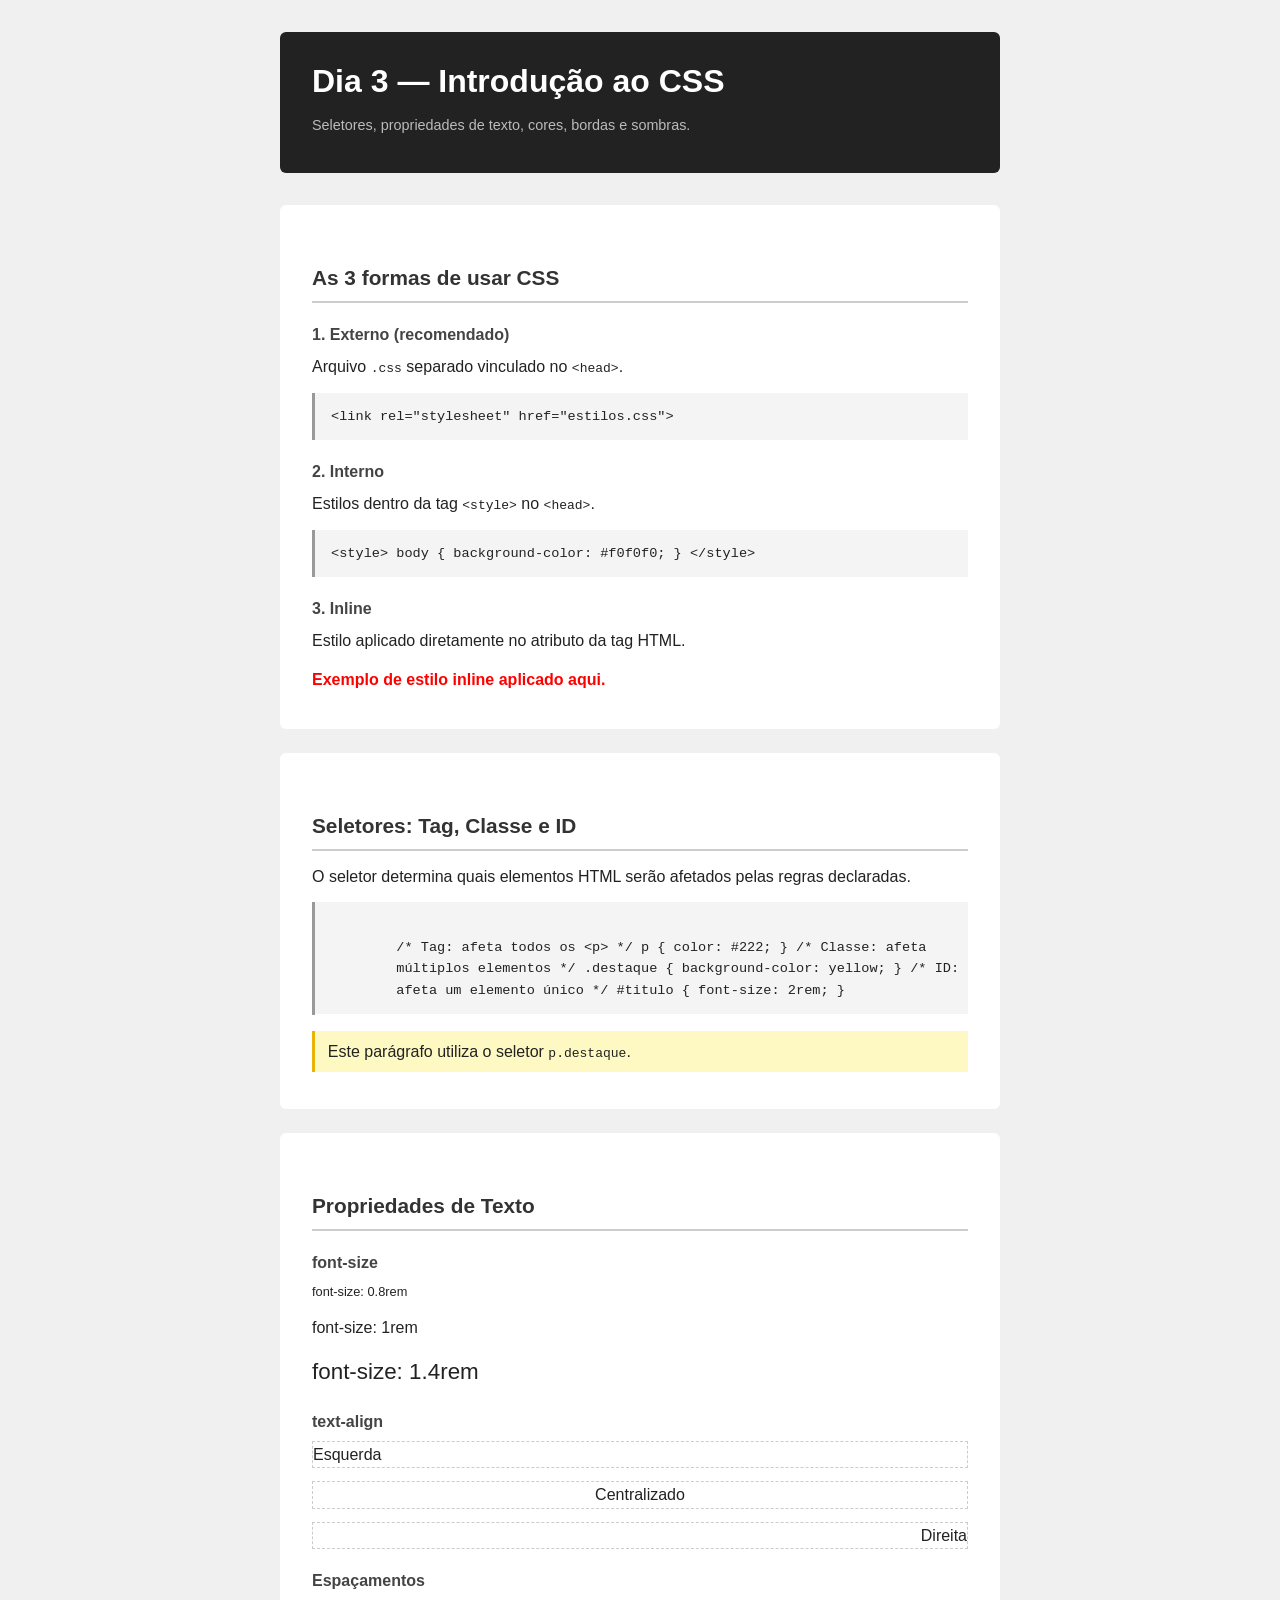
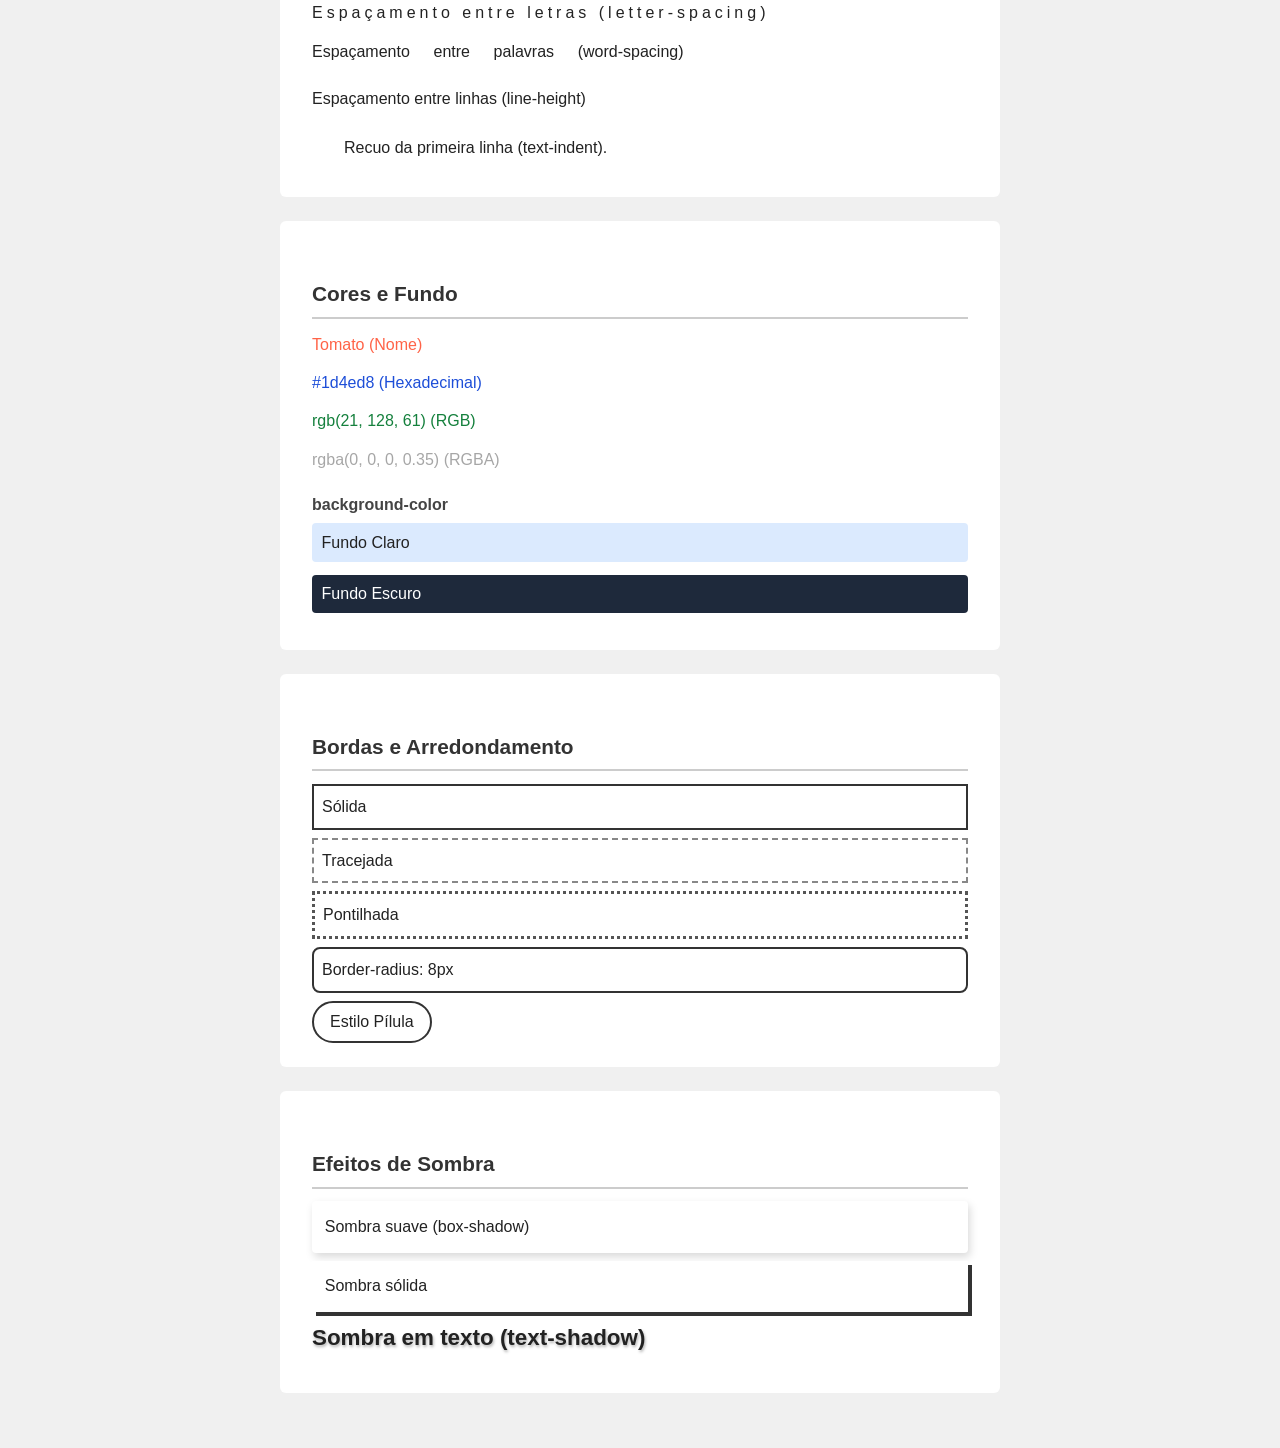
<file: index.html>
<!doctype html>
<html lang="pt-BR">
  <head>
    <meta charset="UTF-8" />
    <meta name="viewport" content="width=device-width, initial-scale=1.0" />
    <title>Dia 3 — Introdução ao CSS</title>

    <style>
      /* Reset global de box-model e margens nativas */
      * {
        margin: 0;
        padding: 0;
        box-sizing: border-box;
      }

      /* Definições base do documento */
      body {
        font-family: Arial, Helvetica, sans-serif;
        background-color: #f0f0f0;
        color: #222;
        line-height: 1.6;
        padding: 2rem;
      }

      /* Tipografia: Hierarquia de títulos e espaçamentos */
      h1 {
        font-size: 2rem;
        margin-bottom: 0.4rem;
        color: #ffffff;
      }
      h2 {
        font-size: 1.3rem;
        color: #333;
        margin-top: 2rem;
        margin-bottom: 0.8rem;
        padding-bottom: 0.4rem;
        border-bottom: 2px solid #ccc;
      }
      h3 {
        font-size: 1rem;
        color: #444;
        margin-top: 1.2rem;
        margin-bottom: 0.4rem;
      }
      p {
        margin-bottom: 0.8rem;
      }

      /* Seletor de ID: Layout do cabeçalho */
      #cabecalho {
        max-width: 720px;
        margin: 0 auto 2rem auto;
        background-color: #222;
        color: #fff;
        padding: 1.5rem 2rem;
        border-radius: 6px;
      }

      #cabecalho p {
        color: #bbb;
        font-size: 0.9rem;
      }

      /* Seletor de Classe: Container padrão de conteúdo */
      .secao {
        max-width: 720px;
        margin: 0 auto 1.5rem auto;
        background-color: #fff;
        padding: 1.5rem 2rem;
        border-radius: 6px;
      }

      /* Formatação de blocos de código */
      .codigo {
        display: block;
        font-family: "Courier New", monospace;
        font-size: 0.85rem;
        background-color: #f4f4f4;
        border-left: 3px solid #999;
        padding: 0.8rem 1rem;
        margin: 0.8rem 0 1rem 0;
        white-space: pre;
        overflow-x: auto;
      }

      /* Utilitários de escala tipográfica */
      .texto-pequeno {
        font-size: 0.8rem;
      }
      .texto-normal {
        font-size: 1rem;
      }
      .texto-grande {
        font-size: 1.4rem;
      }

      /* Utilitários de alinhamento */
      .alinhar-esq {
        text-align: left;
      }
      .alinhar-centro {
        text-align: center;
      }
      .alinhar-dir {
        text-align: right;
      }

      /* Manipulação de espaçamento e recuo */
      .espacamento-letras {
        letter-spacing: 0.25em;
      }
      .espacamento-palavras {
        word-spacing: 1.2rem;
      }
      .espacamento-linhas {
        line-height: 2.8;
      }
      .recuo-texto {
        text-indent: 2rem;
      }

      .negrito {
        font-weight: bold;
      }
      .italico {
        font-style: italic;
      }

      /* Transformação de texto */
      .maiusculas {
        text-transform: uppercase;
      }
      .minusculas {
        text-transform: lowercase;
      }
      .capitalizar {
        text-transform: capitalize;
      }

      /* Decoração de texto */
      .sublinhado {
        text-decoration: underline;
      }
      .riscado {
        text-decoration: line-through;
      }
      .sem-sublinhado {
        text-decoration: none;
      }

      /* Demonstração de formatos de cor (Hex, RGB, RGBA) */
      .cor-nome {
        color: tomato;
      }
      .cor-hex {
        color: #1d4ed8;
      }
      .cor-rgb {
        color: rgb(21, 128, 61);
      }
      .cor-rgba {
        color: rgba(0, 0, 0, 0.35);
      }

      .fundo-claro {
        background-color: #dbeafe;
        padding: 0.4rem 0.6rem;
        border-radius: 4px;
      }
      .fundo-escuro {
        background-color: #1e293b;
        color: #fff;
        padding: 0.4rem 0.6rem;
        border-radius: 4px;
      }

      /* Definições de bordas e estilos de linha */
      .borda-solida {
        border: 2px solid #333;
        padding: 0.5rem;
        margin-bottom: 0.5rem;
      }
      .borda-tracejada {
        border: 2px dashed #888;
        padding: 0.5rem;
        margin-bottom: 0.5rem;
      }
      .borda-pontilhada {
        border: 3px dotted #555;
        padding: 0.5rem;
        margin-bottom: 0.5rem;
      }
      .borda-colorida {
        border: 2px solid #1d4ed8;
        padding: 0.5rem;
        margin-bottom: 0.5rem;
      }

      /* Arredondamento de bordas (Box Radius) */
      .cantos-8px {
        border: 2px solid #333;
        border-radius: 8px;
        padding: 0.5rem;
        margin-bottom: 0.5rem;
      }
      .cantos-pilula {
        border: 2px solid #333;
        border-radius: 50px;
        padding: 0.4rem 1rem;
        display: inline-block;
      }

      /* Bordas unidirecionais */
      .so-esquerda {
        border-left: 4px solid #1d4ed8;
        padding-left: 1rem;
        margin-bottom: 0.5rem;
      }
      .so-baixo {
        border-bottom: 2px solid #ccc;
        padding-bottom: 0.5rem;
        margin-bottom: 0.5rem;
      }

      /* Efeitos de sombra em blocos e texto */
      .sombra-suave {
        box-shadow: 2px 4px 8px rgba(0, 0, 0, 0.15);
        padding: 0.8rem;
        background: #fff;
        margin-bottom: 0.5rem;
        border-radius: 4px;
      }
      .sombra-dura {
        box-shadow: 4px 4px 0 #333;
        padding: 0.8rem;
        background: #fff;
        margin-bottom: 0.5rem;
      }
      .texto-sombra {
        text-shadow: 1px 2px 3px rgba(0, 0, 0, 0.3);
        font-size: 1.4rem;
        font-weight: bold;
      }

      /* Demonstração de especificidade (Elemento + Classe) */
      p.destaque {
        background-color: #fef9c3;
        border-left: 3px solid #eab308;
        padding: 0.5rem 0.8rem;
      }
    </style>
  </head>
  <body>
    <header id="cabecalho">
      <h1>Dia 3 — Introdução ao CSS</h1>
      <p>Seletores, propriedades de texto, cores, bordas e sombras.</p>
    </header>

    <section class="secao">
      <h2>As 3 formas de usar CSS</h2>

      <h3>1. Externo (recomendado)</h3>
      <p>
        Arquivo <code>.css</code> separado vinculado no
        <code>&lt;head&gt;</code>.
      </p>
      <code class="codigo"
        >&lt;link rel="stylesheet" href="estilos.css"&gt;</code
      >

      <h3>2. Interno</h3>
      <p>
        Estilos dentro da tag <code>&lt;style&gt;</code> no
        <code>&lt;head&gt;</code>.
      </p>
      <code class="codigo"
        >&lt;style&gt; body { background-color: #f0f0f0; } &lt;/style&gt;</code
      >

      <h3>3. Inline</h3>
      <p>Estilo aplicado diretamente no atributo da tag HTML.</p>
      <p style="color: red; font-weight: bold">
        Exemplo de estilo inline aplicado aqui.
      </p>
    </section>

    <section class="secao">
      <h2>Seletores: Tag, Classe e ID</h2>
      <p>
        O seletor determina quais elementos HTML serão afetados pelas regras
        declaradas.
      </p>

      <code class="codigo">
        /* Tag: afeta todos os &lt;p&gt; */ p { color: #222; } /* Classe: afeta
        múltiplos elementos */ .destaque { background-color: yellow; } /* ID:
        afeta um elemento único */ #titulo { font-size: 2rem; }</code
      >

      <p class="destaque">
        Este parágrafo utiliza o seletor <code>p.destaque</code>.
      </p>
    </section>

    <section class="secao">
      <h2>Propriedades de Texto</h2>
      <h3>font-size</h3>
      <p class="texto-pequeno">font-size: 0.8rem</p>
      <p class="texto-normal">font-size: 1rem</p>
      <p class="texto-grande">font-size: 1.4rem</p>

      <h3>text-align</h3>
      <p class="alinhar-esq" style="border: 1px dashed #ccc">Esquerda</p>
      <p class="alinhar-centro" style="border: 1px dashed #ccc">Centralizado</p>
      <p class="alinhar-dir" style="border: 1px dashed #ccc">Direita</p>

      <h3>Espaçamentos</h3>
      <p class="espacamento-letras">
        Espaçamento entre letras (letter-spacing)
      </p>
      <p class="espacamento-palavras">
        Espaçamento entre palavras (word-spacing)
      </p>
      <p class="espacamento-linhas">Espaçamento entre linhas (line-height)</p>
      <p class="recuo-texto">Recuo da primeira linha (text-indent).</p>
    </section>

    <section class="secao">
      <h2>Cores e Fundo</h2>
      <p class="cor-nome">Tomato (Nome)</p>
      <p class="cor-hex">#1d4ed8 (Hexadecimal)</p>
      <p class="cor-rgb">rgb(21, 128, 61) (RGB)</p>
      <p class="cor-rgba">rgba(0, 0, 0, 0.35) (RGBA)</p>

      <h3>background-color</h3>
      <p class="fundo-claro">Fundo Claro</p>
      <p class="fundo-escuro">Fundo Escuro</p>
    </section>

    <section class="secao">
      <h2>Bordas e Arredondamento</h2>
      <div class="borda-solida">Sólida</div>
      <div class="borda-tracejada">Tracejada</div>
      <div class="borda-pontilhada">Pontilhada</div>
      <div class="cantos-8px">Border-radius: 8px</div>
      <span class="cantos-pilula">Estilo Pílula</span>
    </section>

    <section class="secao">
      <h2>Efeitos de Sombra</h2>
      <div class="sombra-suave">Sombra suave (box-shadow)</div>
      <div class="sombra-dura">Sombra sólida</div>
      <p class="texto-sombra">Sombra em texto (text-shadow)</p>
    </section>
  </body>
</html>
</file>
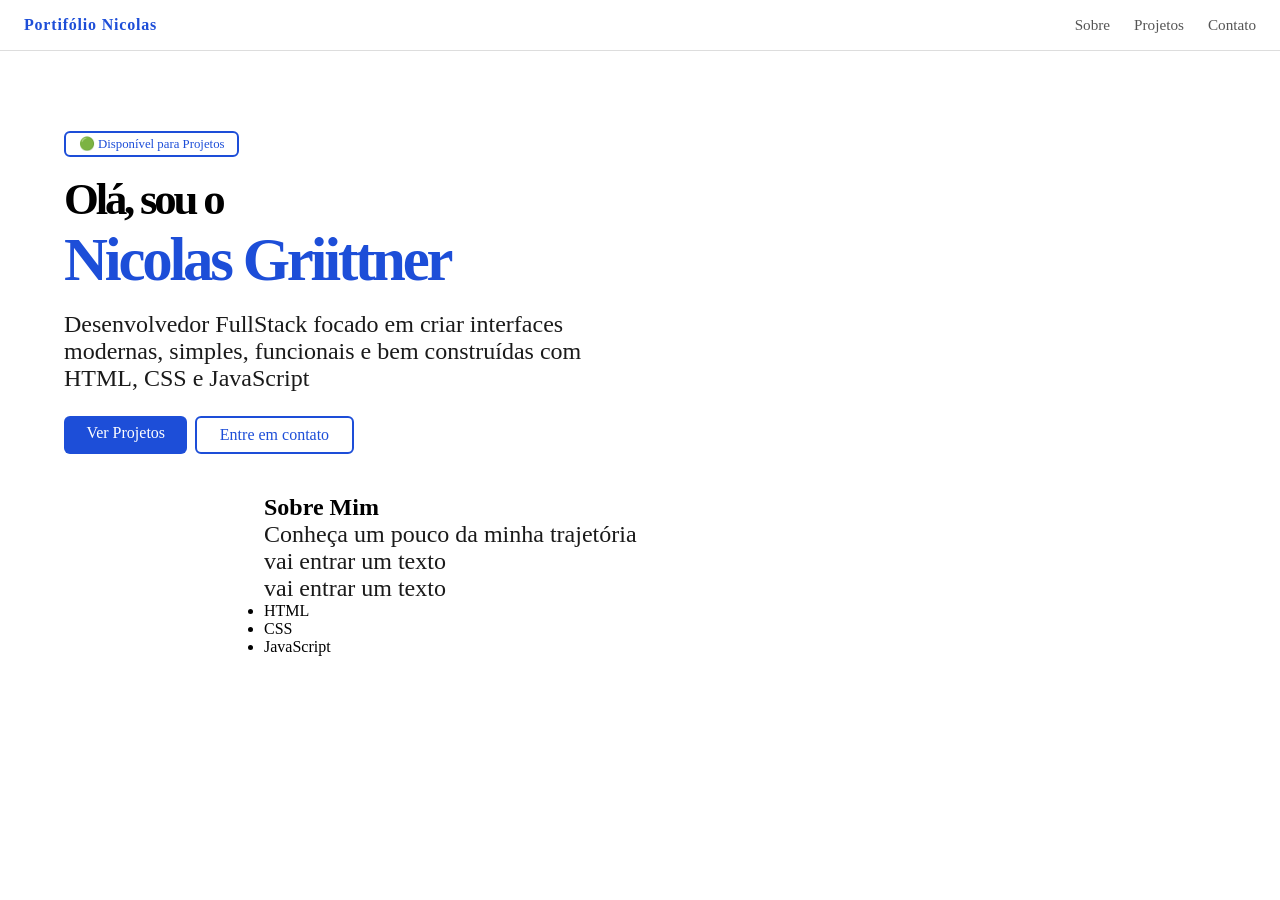
<file: aula3/portifolio/index.html>
<!doctype html>
<html lang="pt-BR">
  <head>
    <meta charset="UTF-8" />
    <meta name="viewport" content="width=device-width, initial-scale=1.0" />
    <title>Meu Portifólio</title>
    <link rel="stylesheet" href="./styles/style.css" />
  </head>
  <body>
    <header>
      <div class="header-inner">
        <a class="logo">Portifólio Nicolas</a>

        <nav>
          <ul class="nav-lista">
            <li><a>Sobre</a></li>
            <li><a>Projetos</a></li>
            <li><a>Contato</a></li>
          </ul>
        </nav>
      </div>
    </header>

    <main>
        <div class="hero">
            <span class="hero-tag">🟢 Disponível para Projetos</span>
            <h1>Olá, sou o <br>
              <span class="destaque">Nicolas Griittner</span>
            </h1>
            <p>
                Desenvolvedor FullStack focado em criar interfaces modernas, simples, 
                funcionais e bem construídas com HTML, CSS e JavaScript
            </p>
            <div class="hero-botoes">
                <a class="botao-primario">Ver Projetos</a>
                <a class="botao-secundario">Entre em contato</a>
            </div>
            <section>
                <div class="container">
                    <h2>Sobre Mim</h2>
                    <p>Conheça um pouco da minha trajetória</p>
                    <div class="sobre">
                        <div class="sobre-texto">
                            <p>vai entrar um texto</p>
                            <p>vai entrar um texto</p>
                        </div>
                        <ul>
                            <li>HTML</li>
                            <li>CSS</li>
                            <li>JavaScript</li>
                        </ul>
                    </div>
                </div>
            </section>
        </div>
    </main>

    <footer></footer>
  </body>
</html>
</file>
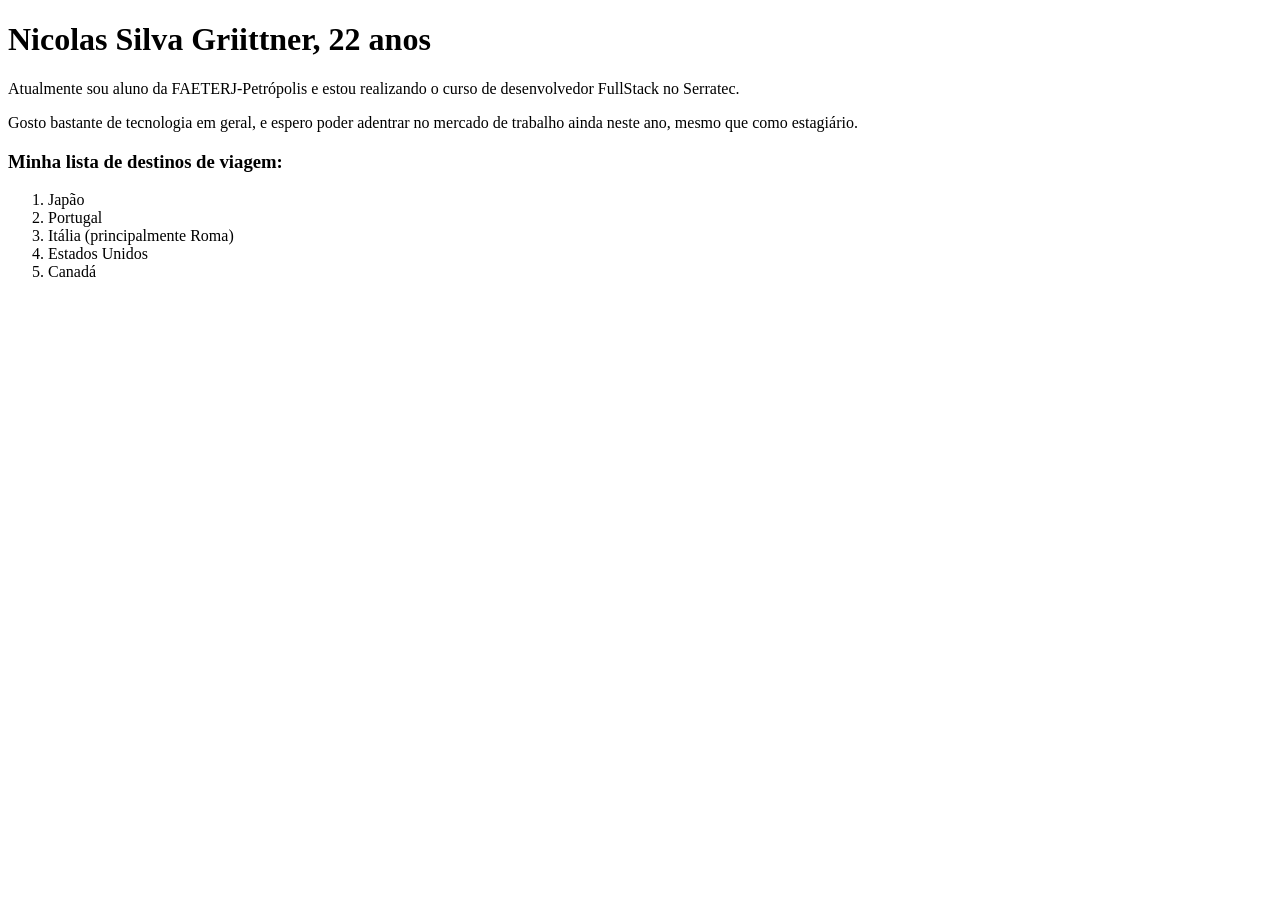
<file: aula1/exercicio1.html>
<!DOCTYPE html>
<html lang="pt-BR">
<head>
    <meta charset="UTF-8">
    <meta name="viewport" content="width=device-width, initial-scale=1.0">
    <title>Sobre Mim</title>
</head>
<body>
    <div>
        <h1>Nicolas Silva Griittner, 22 anos</h1>
    </div>
    <div>
        <p>Atualmente sou aluno da FAETERJ-Petrópolis e estou realizando o curso de desenvolvedor FullStack no Serratec.
        </p>
        <p>Gosto bastante de tecnologia em geral, e espero poder adentrar no mercado de trabalho ainda neste ano, mesmo que como estagiário.
        </p>
    </div>
    <div>
        <h3>Minha lista de destinos de viagem:</h3>
        <ol>
            <li>Japão</li>
            <li>Portugal</li>
            <li>Itália (principalmente Roma)</li>
            <li>Estados Unidos</li>
            <li>Canadá</li>
        </ol>
    </div>
</body>
</html>
</file>
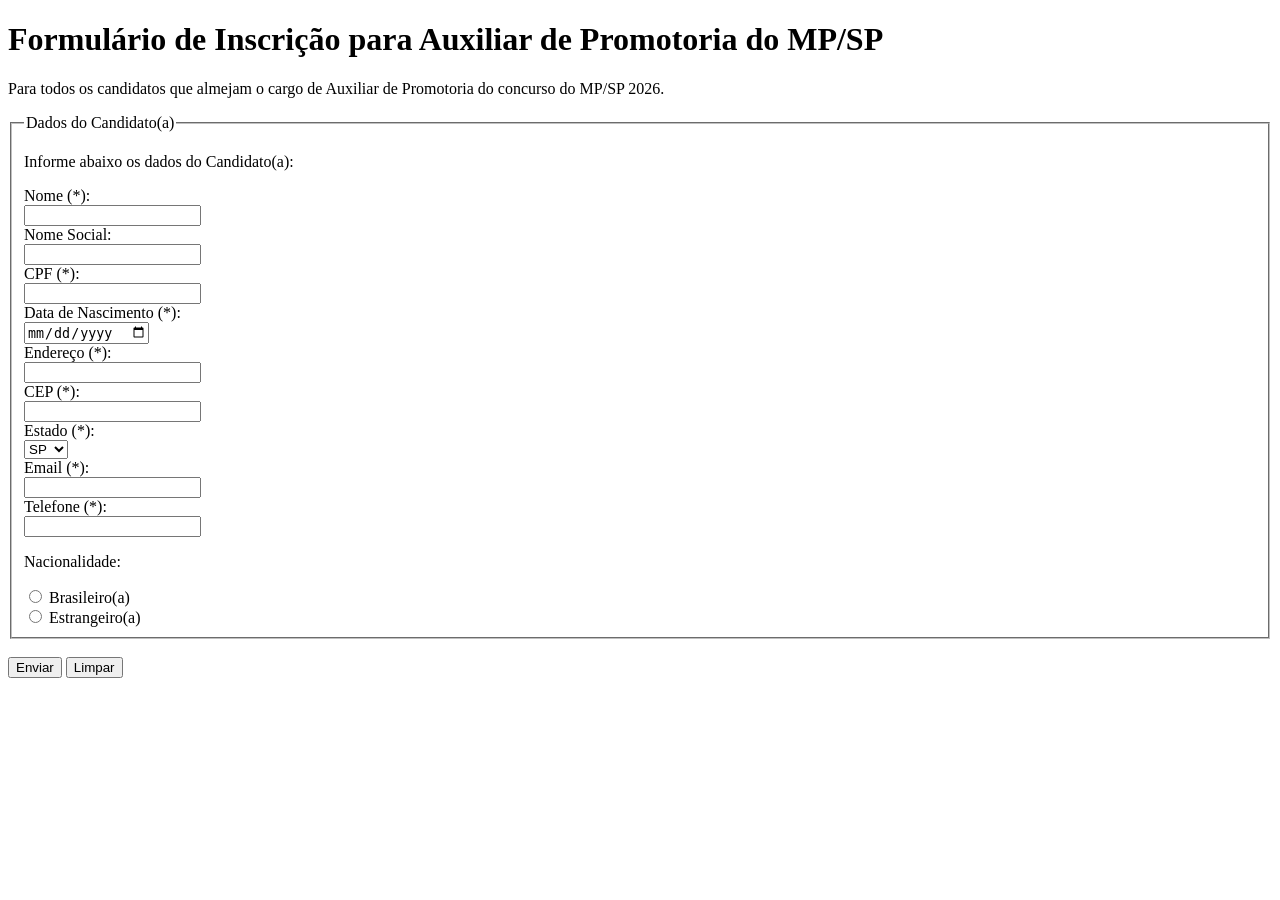
<file: aula1/exercicio2.html>
<!DOCTYPE html>
<html lang="en">
<head>
    <meta charset="UTF-8">
    <meta name="viewport" content="width=device-width, initial-scale=1.0">
    <title>Formulário de Inscrição</title>
</head>
<body>
    <header>
        <h1>Formulário de Inscrição para Auxiliar de Promotoria do MP/SP</h1>
        <p>Para todos os candidatos que almejam o cargo de Auxiliar de Promotoria do concurso do MP/SP 2026.</p>
    </header>

    <main>
        <section>
            <form>
            <fieldset>
                    <legend>Dados do Candidato(a)</legend>
                    <p>Informe abaixo os dados do Candidato(a):</p>
                    <div>
                        <label for="nome">Nome (*):</label><br>
                        <input type="text" id="nome" name="nome" required><br>
                    </div>
                    <div>
                        <label for="social">Nome Social:</label><br>
                        <input type="text" id="social" name="social"><br>
                    </div>
                    <div>
                        <label for="cpf">CPF (*):</label><br>
                        <input type="text" id="cpf" name="cpf" required><br>
                    </div>
                    <div>
                        <label for="nascimento">Data de Nascimento (*):</label><br>
                        <input type="date" id="nascimento" name="nascimento" required><br>
                    </div>
                    <div>
                        <label for="endereco">Endereço (*):</label><br>
                        <input type="text" id="endereco" name="endereco" required><br>
                    </div>
                    <div>
                        <label for="cep">CEP (*):</label><br>
                        <input type="text" id="cep" name="cep" required><br>
                    </div>
                    <div>
                        <label for="estado">Estado (*):</label><br>
                        <select name="estado" id="estado">
                            <option value="SP">SP</option>
                            <option value="RJ">RJ</option>
                            <option value="PR">PR</option>
                            <option value="MG">MG</option>
                            <option value="MS">MS</option>
                        </select><br>
                    </div>
                    <div>
                        <label for="email">Email (*):</label><br>
                        <input type="email" id="email" name="email" required><br>
                    </div>
                    <div>
                        <label for="telefone">Telefone (*):</label><br>
                        <input type="text" id="telefone" name="telefone" required><br>
                    </div>
                    <div>
                    <p>Nacionalidade:</p>
                        <input type="radio" id="nacionalidade" name="nacionalidade" value="Brasileiro(a)">
                        <label for="nacionalidade">Brasileiro(a)</label><br>
                        <input type="radio" id="nacionalidade" name="nacionalidade" value="Estrangeiro(a)">
                        <label for="nacionalidade">Estrangeiro(a)</label><br>
                    </div>
                </fieldset>
                <div>
                    <br>
                    <input type="submit" value="Enviar">
                    <input type="reset" value="Limpar">
                </div>
            </form>
        </section>
    </main>
</body>
</html>
</file>
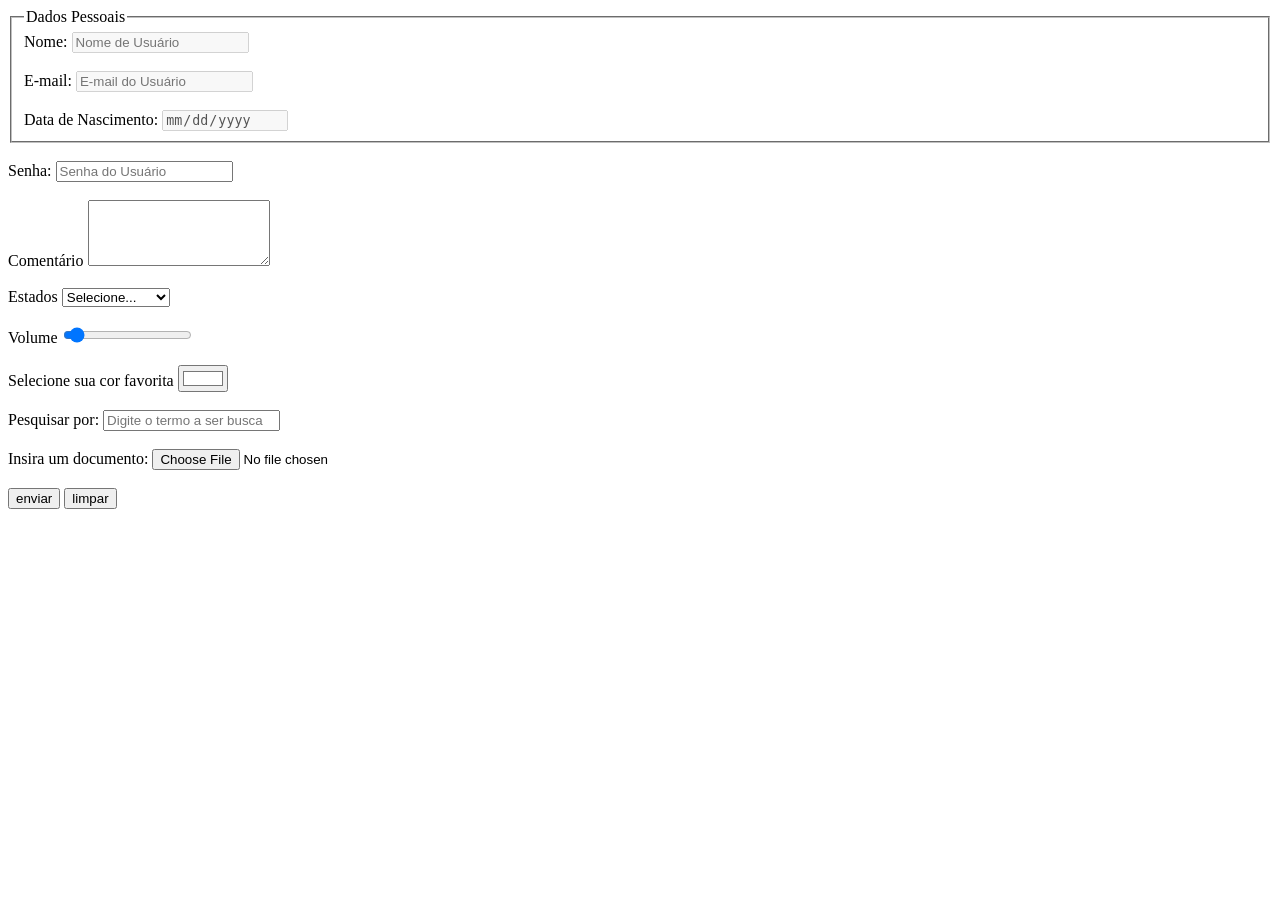
<file: aula2/exemplo1.html>
<!doctype html>
<html lang="en">
  <head>
    <meta charset="UTF-8" />
    <meta name="viewport" content="width=device-width, initial-scale=1.0" />
    <title>Formulário</title>
  </head>
  <body>
    <form action="" onsubmit="" method="post">
      <fieldset disabled>
        <legend>Dados Pessoais</legend>

        <label for="nome">Nome: </label>
        <input
          type="text"
          id="nome"
          name="usuario_nome"
          placeholder="Nome de Usuário"
          required
        />

        <br />
        <br />

        <label for="email">E-mail: </label>
        <input
          type="email"
          id="email"
          name="usuario_email"
          placeholder="E-mail do Usuário"
          required
        />

        <br />
        <br />

        <div>
          <label for="data_nascimento"> Data de Nascimento:</label>
          <input
            type="date"
            id="data_nascimento"
            name="usuario_data_nascimento"
            required
          />
        </div>
      </fieldset>

      <br />

      <div>
        <label for="senha">Senha: </label>
        <input
          type="password"
          id="senha"
          name="usuario_senha"
          placeholder="Senha do Usuário"
          required
        />
      </div>

      <br />

      <div>
        <label for="comentario">Comentário</label>
        <textarea rows="4" id="comentario" name="usuario_comentario"></textarea>
      </div>

      <br />

      <div>
        <label for="estado">Estados</label>
        <select id="estado" name="estado">
          <option value="">Selecione...</option>
          <option value="rj">Rio de Janeiro</option>
          <option value="sp">São Paulo</option>
        </select>
      </div>

      <br />

      <div>
        <label for="volume">Volume</label>
        <input
          type="range"
          id="volume"
          name="volume"
          min="0"
          max="100"
          step="5"
          value="5"
        />
      </div>

      <br />

      <div>
        <label for="color">Selecione sua cor favorita</label>
        <input type="color" id="color" value="#ffffff" />
      </div>

      <br />

      <div>
        <label for="search">Pesquisar por: </label>
        <input
          type="search"
          id="search"
          name="search"
          placeholder="Digite o termo a ser buscado"
          required
        />
      </div>

      <br />

      <div>
        <label for="file">Insira um documento: </label>
        <input
          type="file"
          id="file"
          name="file"
          accept="image/*"
          placeholder="Insira um documento"
          required
        />
      </div>

      <br />

      <div>
        <button type="submit">enviar</button>
        <button type="reset">limpar</button>
      </div>
    </form>
  </body>
</html>
</file>
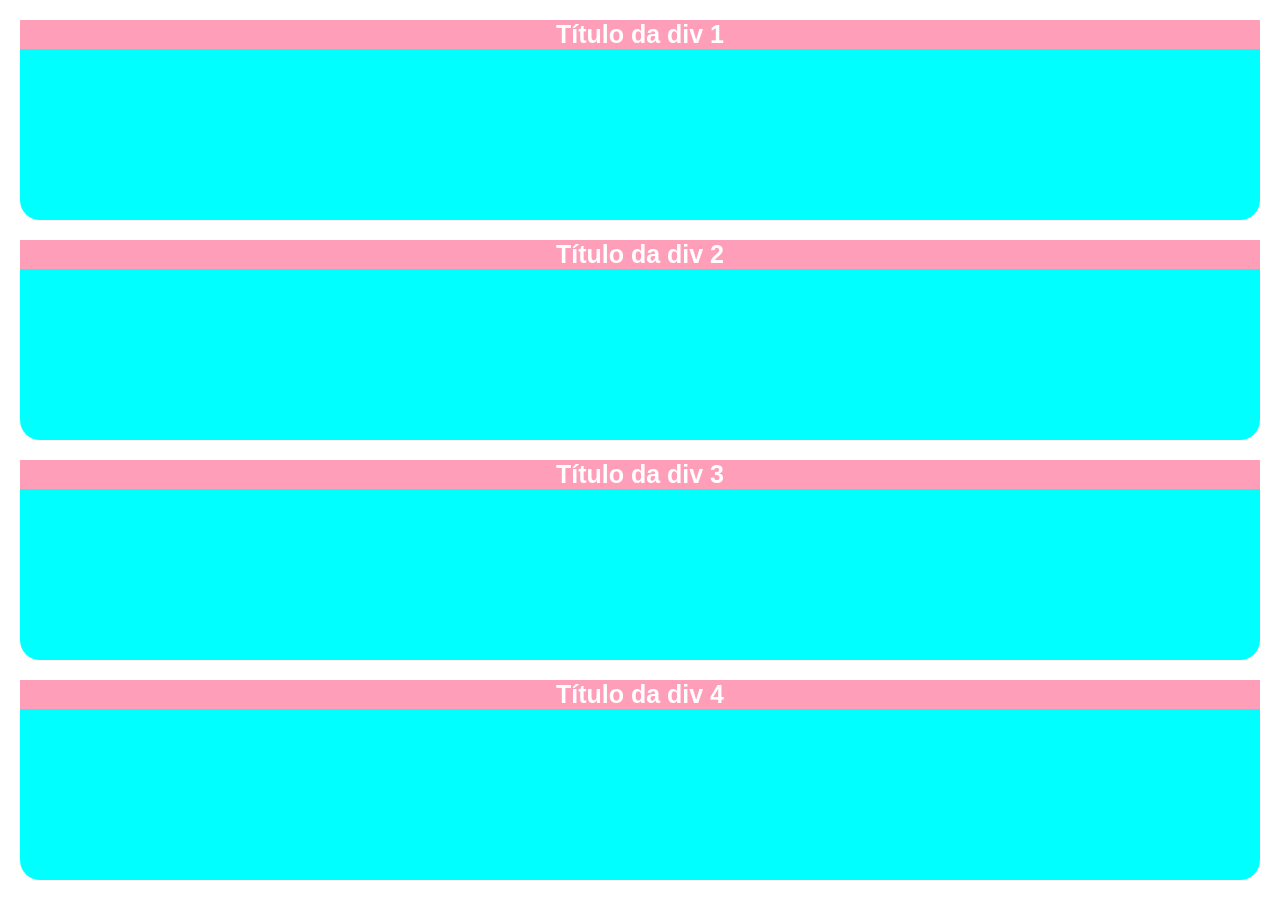
<file: aula2/exemplo3.html>
<!doctype html>
<html lang="pt-BR">
  <head>
    <meta charset="UTF-8" />
    <meta name="viewport" content="width=device-width, initial-scale=1.0" />
    <title>Introdução CSS</title>
    <link rel="stylesheet" href="./style3.css">
  </head>
  <body>
    <div>
      <p class="titulo">Título da div 1</p>
    </div>

    <div>
      <p class="titulo">Título da div 2</p>
    </div>

    <div>
      <p class="titulo">Título da div 3</p>
    </div>

    <div>
      <p class="titulo">Título da div 4</p>
    </div>
  </body>
</html>
</file>
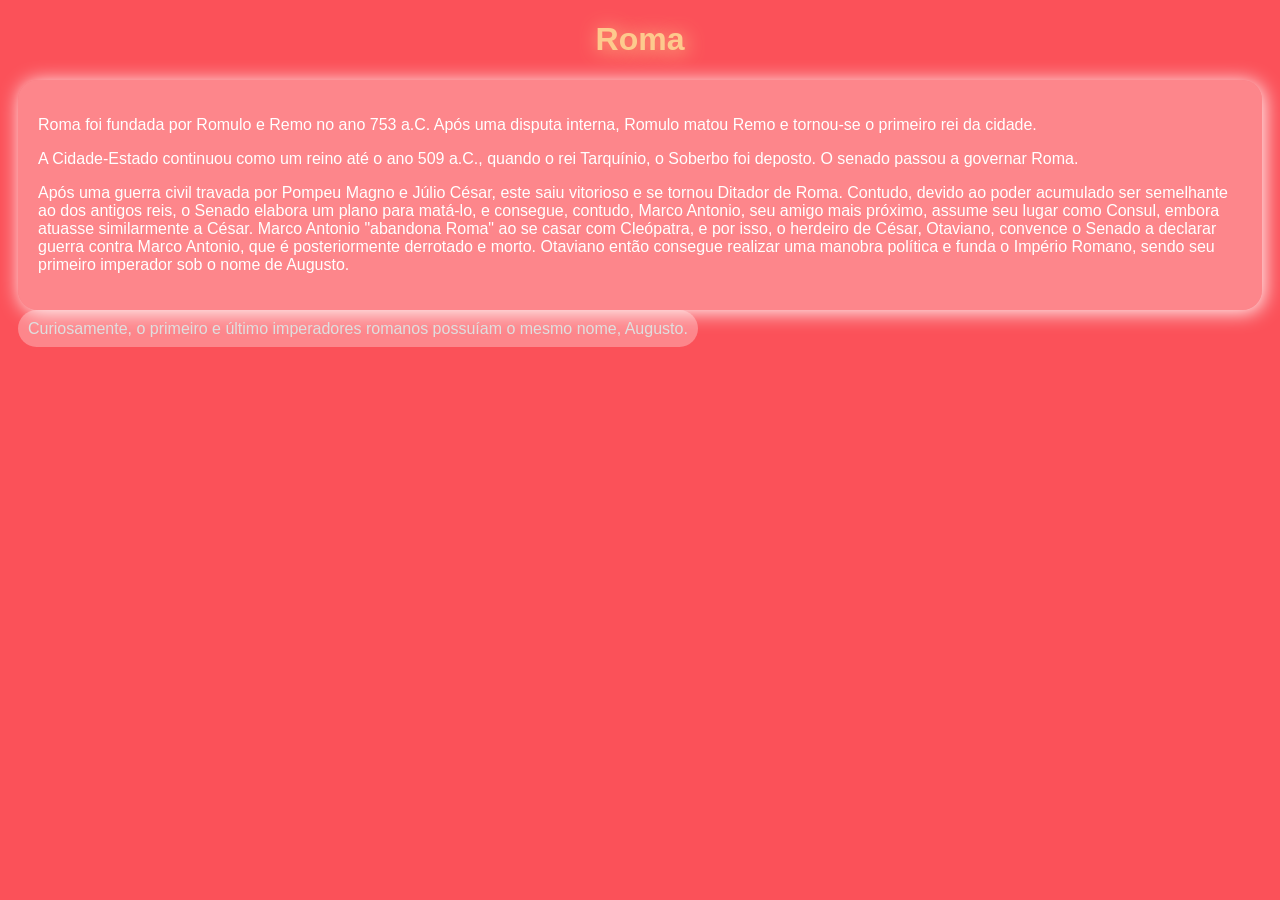
<file: aula2/exercicio.html>
<!DOCTYPE html>
<html lang="pt-BR">
<head>
    <meta charset="UTF-8">
    <meta name="viewport" content="width=device-width, initial-scale=1.0">
    <title>Exercício 3em1 da Aula 2</title>
    <link rel="stylesheet" href="./stylee.css">
</head>
<body>
    <header>
        <h1 class="cabecalho">
            Roma
        </h1>
    </header>
    <body>
        <div class="corpo">
            <p>
                Roma foi fundada por Romulo e Remo no ano 753 a.C. Após uma disputa interna, Romulo matou Remo e tornou-se o primeiro rei da cidade.
            </p>
            <p>
                A Cidade-Estado continuou como um reino até o ano 509 a.C., quando o rei Tarquínio, o Soberbo foi deposto. O senado passou a governar Roma.
            </p>
            <p>
                Após uma guerra civil travada por Pompeu Magno e Júlio César, este saiu vitorioso e se tornou Ditador de Roma. Contudo, devido ao poder acumulado ser semelhante ao dos antigos reis, o Senado elabora um plano para matá-lo, e consegue, contudo, Marco Antonio, seu amigo mais próximo, assume seu lugar como Consul, embora atuasse similarmente a César. Marco Antonio "abandona Roma" ao se casar com Cleópatra, e por isso, o herdeiro de César, Otaviano, convence o Senado a declarar guerra contra Marco Antonio, que é posteriormente derrotado e morto. Otaviano então consegue realizar uma manobra política e funda o Império Romano, sendo seu primeiro imperador sob o nome de Augusto.
            </p>
        </div>
        <div class="link_botao">
            <a href="#" class="botao">
                Curiosamente, o primeiro e último imperadores romanos possuíam o mesmo nome, Augusto.
            </a>
        </div>
    </body>
</body>
</html>
</file>
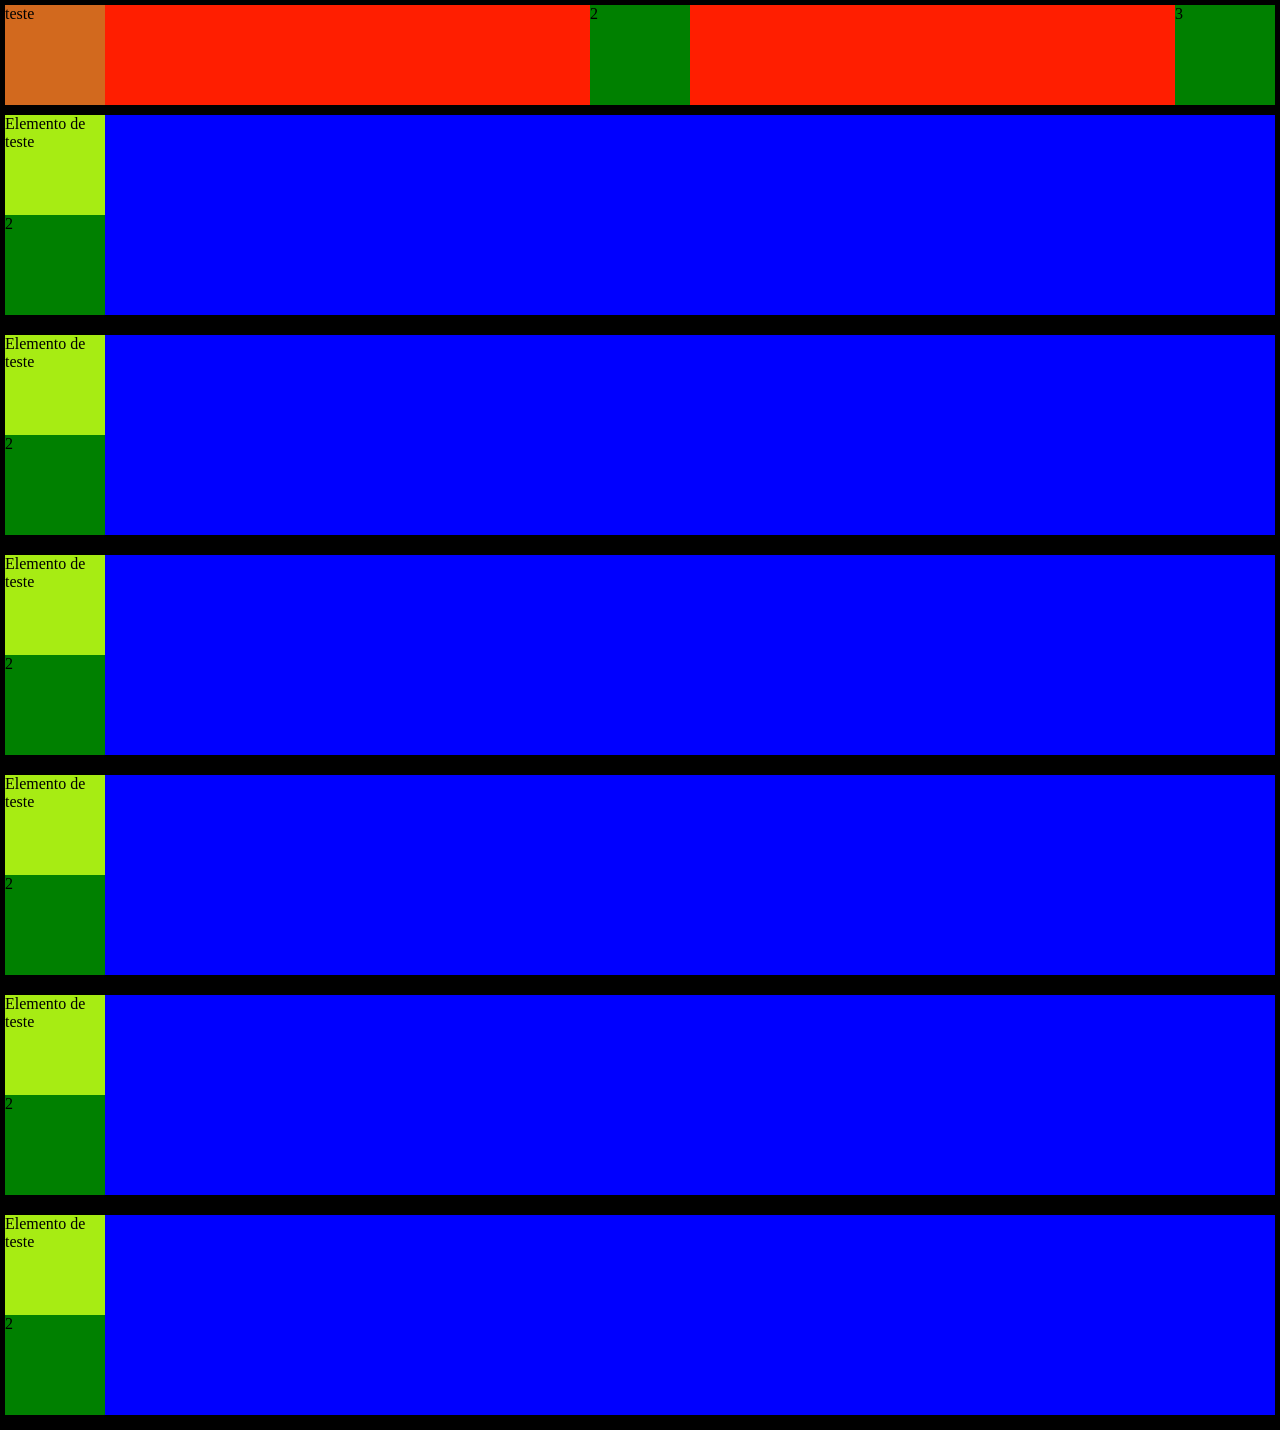
<file: aula3/exemplo1.html>
<!doctype html>
<html lang="pt-BR">
  <head>
    <meta charset="UTF-8" />
    <meta name="viewport" content="width=device-width, initial-scale=1.0" />
    <title>Introdução CSS</title>
    <link rel="stylesheet" href="./style.css" />
  </head>
  <body>
    <div class="container">
      <div class="header">
        <div class="elemento">1</div>
        <div class="elemento">2</div>
        <div class="elemento">3</div>
        <p class="fixado">teste</p>
      </div>
      <div class="conteudo">
        <div class="elemento">2</div>
        <div class="elemento">2</div>
        <div class="elemento-teste">Elemento de teste</div>
      </div>
      <div class="footer"></div>

      <div class="conteudo">
        <div class="elemento">2</div>
        <div class="elemento">2</div>
        <div class="elemento-teste">Elemento de teste</div>
      </div>
      <div class="footer"></div>

      <div class="conteudo">
        <div class="elemento">2</div>
        <div class="elemento">2</div>
        <div class="elemento-teste">Elemento de teste</div>
      </div>
      <div class="footer"></div>

      <div class="conteudo">
        <div class="elemento">2</div>
        <div class="elemento">2</div>
        <div class="elemento-teste">Elemento de teste</div>
      </div>
      <div class="footer"></div>
      <div class="conteudo">
        <div class="elemento">2</div>
        <div class="elemento">2</div>
        <div class="elemento-teste">Elemento de teste</div>
      </div>
      <div class="footer"></div>
      <div class="conteudo">
        <div class="elemento">2</div>
        <div class="elemento">2</div>
        <div class="elemento-teste">Elemento de teste</div>
      </div>
      <div class="footer"></div>
    </div>
  </body>
</html>
</file>
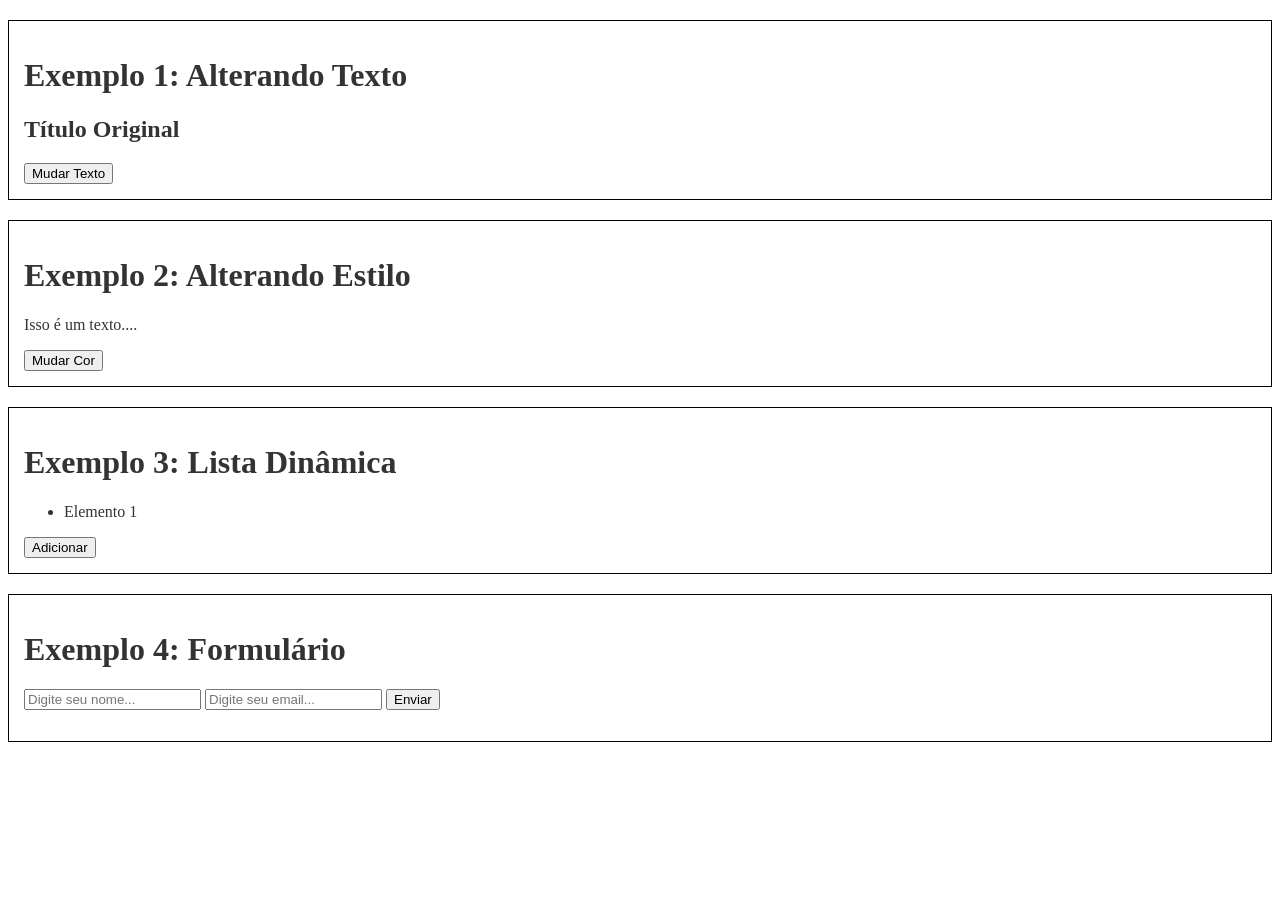
<file: aula4/exemplo3.html>
<!doctype html>
<html lang="en">
  <head>
    <meta charset="UTF-8" />
    <meta name="viewport" content="width=device-width, initial-scale=1.0" />
    <title>Manipulando o DOM</title>

    <style>
      body {
        color: #333;
      }

      .bloco {
        padding: 15px;
        margin-top: 20px;
        border: 1px solid #000;
      }

      .destaque {
        color: white;
        padding: 15px;
        margin-top: 20px;
        border: 1px solid #000;
        background-color: green;
      }
    </style>
  </head>
  <body>
    <div class="bloco">
      <h1>Exemplo 1: Alterando Texto</h1>
      <h2 id="titulo">Título Original</h2>
      <button onclick="mudarTexto()">Mudar Texto</button>
    </div>

    <div id="blocoEstilizado" class="bloco">
      <h1>Exemplo 2: Alterando Estilo</h1>
      <p id="paragrafo">Isso é um texto....</p>
      <button onclick="mudarCor()">Mudar Cor</button>
    </div>

    <div class="bloco">
      <h1>Exemplo 3: Lista Dinâmica</h1>
      <ul id="listaDinamica">
        <li>Elemento 1</li>
      </ul>
      <button onclick="adicionar()">Adicionar</button>
    </div>

    <div class="bloco">
      <h1>Exemplo 4: Formulário</h1>
      <form id="meuForm">
        <input
          type="text"
          id="campoNome"
          placeholder="Digite seu nome..."
          required
        />
        <input
          type="email"
          id="campoEmail"
          placeholder="Digite seu email..."
          required
        />
        <button type="submit">Enviar</button>
      </form>
      <p id="mensagem"></p>
    </div>
  </body>

  <script>
    function mudarTexto() {
      const titulo = document.getElementById("titulo");
      titulo.innerText = "Título Alterado!!!";
    }

    function mudarCor() {
      const paragrafo = document.getElementById("paragrafo");
      const bloco = document.getElementById("blocoEstilizado");

      paragrafo.style.color = "blue";
      paragrafo.style.fontWeight = "bold";

      bloco.classList.toggle("destaque");
    }

    function adicionar() {
      const lista = document.getElementById("listaDinamica");
      const novoItem = document.createElement("li");
      novoItem.innerText = "Novo Item " + new Date().toLocaleTimeString();

      lista.appendChild(novoItem);
    }

    const formulario = document.getElementById("meuForm");

    formulario.addEventListener("submit", function (event) {
      // impede o comportamento padrão do submit
      event.preventDefault();

      const nome = document.getElementById("campoNome").value;
      const email = document.getElementById("campoEmail").value;
      const mensagem = document.getElementById("mensagem");

      if (nome.trim() !== "") {
        mensagem.innerText = `Olá ${nome}, seja bem-vindo!`;
        mensagem.style.color = "green";
        console.log(`Olá ${nome}, seja bem-vindo!`);
      }
    });
  </script>
</html>
</file>
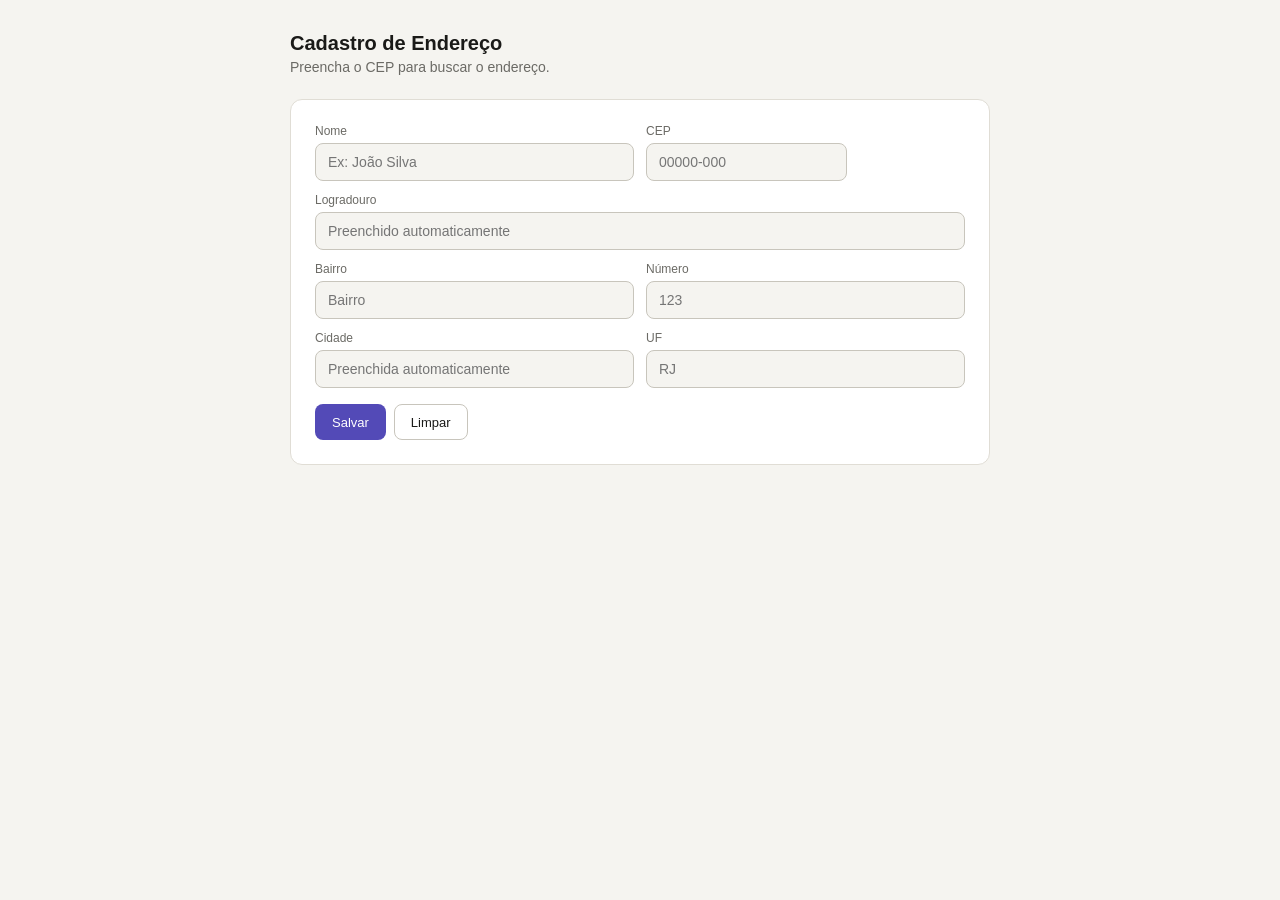
<file: aula5/exemplo.html>
<!doctype html>
<html lang="pt-BR">
  <head>
    <meta charset="UTF-8" />
    <meta name="viewport" content="width=device-width, initial-scale=1.0" />
    <title>Endereços com ViaCEP</title>
    <style>
      * {
        box-sizing: border-box;
        margin: 0;
        padding: 0;
      }

      body {
        font-family: -apple-system, BlinkMacSystemFont, "Segoe UI", sans-serif;
        background: #f5f4f0;
        color: #1a1a18;
        min-height: 100vh;
        padding: 2rem 1rem;
      }

      .container {
        max-width: 700px;
        margin: 0 auto;
      }

      h1 {
        font-size: 20px;
        font-weight: 600;
        margin-bottom: 4px;
      }

      header p {
        font-size: 14px;
        color: #6b6a65;
        margin-bottom: 1.5rem;
      }

      /* ── CARD ── */
      .card {
        background: #fff;
        border: 0.5px solid #e0ddd5;
        border-radius: 12px;
        padding: 1.5rem;
        margin-bottom: 1.5rem;
      }

      /* ── FORMULÁRIO ── */
      .form-grid {
        display: grid;
        grid-template-columns: 1fr 1fr;
        gap: 12px;
      }

      .full {
        grid-column: 1 / -1;
      }

      .field {
        display: flex;
        flex-direction: column;
        gap: 5px;
      }

      .field label {
        font-size: 12px;
        font-weight: 500;
        color: #6b6a65;
      }

      .field input {
        height: 38px;
        padding: 0 12px;
        border: 0.5px solid #c8c5bc;
        border-radius: 8px;
        font-size: 14px;
        background: #f5f4f0;
        color: #1a1a18;
        transition:
          border-color 0.15s,
          box-shadow 0.15s;
      }

      .field input:focus {
        outline: none;
        border-color: #534ab7;
        box-shadow: 0 0 0 3px rgba(83, 74, 183, 0.1);
      }

      /* ── BOTÕES ── */
      .btn-row {
        display: flex;
        gap: 8px;
        margin-top: 16px;
      }

      .btn {
        height: 36px;
        padding: 0 16px;
        border-radius: 8px;
        font-size: 13px;
        font-weight: 500;
        cursor: pointer;
        border: 0.5px solid #c8c5bc;
        background: transparent;
        color: #1a1a18;
        transition: background 0.12s;
      }

      .btn:hover {
        background: #f5f4f0;
      }

      .btn.primary {
        background: #534ab7;
        color: #fff;
        border-color: transparent;
      }

      .btn.primary:hover {
        background: #3c3489;
      }

      @media (max-width: 540px) {
        .form-grid {
          grid-template-columns: 1fr;
        }
        .full {
          grid-column: 1;
        }
      }
    </style>
  </head>
  <body>
    <div class="container">
      <header>
        <h1>Cadastro de Endereço</h1>
        <p>Preencha o CEP para buscar o endereço.</p>
      </header>

      <div class="card">
        <div class="form-grid">
          <div class="field">
            <label for="nome">Nome</label>
            <input type="text" id="nome" placeholder="Ex: João Silva" />
          </div>

          <div class="field">
            <label for="cep">CEP</label>
            <div class="cep-wrap">
              <input
                type="text"
                id="cep"
                placeholder="00000-000"
                maxlength="9"
                oninput="maskCEP(this)"
              />
            </div>
          </div>

          <div class="field full">
            <label for="logradouro">Logradouro</label>
            <input
              type="text"
              id="logradouro"
              placeholder="Preenchido automaticamente"
            />
          </div>

          <div class="field">
            <label for="bairro">Bairro</label>
            <input type="text" id="bairro" placeholder="Bairro" />
          </div>

          <div class="field">
            <label for="numero">Número</label>
            <input type="text" id="numero" placeholder="123" />
          </div>

          <div class="field">
            <label for="localidade">Cidade</label>
            <input
              type="text"
              id="localidade"
              placeholder="Preenchida automaticamente"
            />
          </div>

          <div class="field">
            <label for="uf">UF</label>
            <input type="text" id="uf" placeholder="RJ" maxlength="2" />
          </div>
        </div>

        <div id="status" class="status"></div>

        <div class="btn-row">
          <button class="btn primary" type="submit">Salvar</button>
          <button class="btn" type="reset">Limpar</button>
        </div>
      </div>
    </div>
  </body>

  <script>
    function maskCEP(input) {
      let value = input.value.replace(/\D/g, "");
      if (value.length > 5) value = value.slice(0, 5) + "-" + value.slice(5, 8);

      input.value = value;

      if (value.replace(/\D/g, "").length === 8) buscarCEP(value);
    }

    async function buscarCEP(cep) {
      let cepTratado = cep.replace(/\D/g, "");

      try {
        const resp = await fetch(
          `https://viacep.com.br/ws/${cepTratado}/json/`,
        );
        const data = await resp.json();

        if (data.erro) {
          console.log("CEP não encontrado!");
          return;
        }

        document.getElementById("logradouro").value = data.logradouro || "";
        document.getElementById("bairro").value = data.bairro || "";
        document.getElementById("localidade").value = data.localidade || "";
        document.getElementById("uf").value = data.uf || "";

        document.getElementById("numero").focus();
      } catch (error) {
        console.log("Erro ao buscar CEP", error);
      }
    }
  </script>
</html>
</file>
<file: aula3/portifolio/styles/style.css>
:root {
    --cor-fundo: white;
    --cor-fundo-suave: #f4f4f4;
    --cor-texto: #1a1a1a;
    --cor-suave: #555;
    --cor-destaque: #1d4ed8;
    --cor-borda: #ddd;
    --raio: 6px;
}

* {
    box-sizing: border-box;
    margin: 0;
    padding: 0;
}

body {
    background-color: var(--cor-fundo);
}

header {
    background-color: var(--cor-fundo);
    border-bottom: 1px solid var(--cor-borda);

}


.header-inner {
    display: flex;
    padding: 1rem 1.5rem;
    align-items: center;
    justify-content: space-between;
}

.logo {
    color: var(--cor-destaque);
    font-size: 1rem;
    font-weight: bold;
    letter-spacing: 0.05rem;
}

nav ul {
    gap: 1.5rem;
    display: flex;
    list-style: none;
}

nav a {
    font-size: 0.95rem;
    color: var(--cor-suave);
    cursor: pointer;
}

nav a:hover {
    color: var(--cor-destaque);
}

.hero {
    gap: 1rem;
    display: flex;
    margin: 0 auto;
    padding: 5rem 4rem;
    flex-direction: column;
}

.hero-tag {
    font-size: 0.8rem;
    width: fit-content;
    padding: 0.2rem 0.8rem;
    color: var(--cor-destaque);
    border-radius: var(--raio);
    border: 2px solid var(--cor-destaque);
}

.hero h1 {
    font-size: 2.8rem;
    letter-spacing: -0.2rem;
}

.destaque {
    font-size: 3.8rem;
    color: var(--cor-destaque);
}

.hero p {
    max-width: 520px;
    font-size: 1.5rem;
    color: var(--cor-texto);
}

.hero-botoes {
    gap: 0.5rem;
    display: flex;
    margin-top: 0.5rem;
}

.botao-primario {
    cursor: pointer;
    font-size: 1rem;
    padding: 0.5rem 1.4rem;
    color: var(--cor-fundo);
    background-color: var(--cor-destaque);
    border-radius: var(--raio);
}

.botao-primario:hover {
    background-color: rgb(3, 3, 57);
}

.botao-secundario {
    cursor: pointer;
    font-size: 1rem;
    padding: 0.5rem 1.4rem;
    color: var(--cor-destaque);
    border: 2px solid var(--cor-destaque);
    border-radius: var(--raio);
    background-color: var(--cor-fundo);
}

.botao-secundario:hover {
    color: var(--cor-fundo);
    background-color: rgb(3, 3, 57);
}

.container {
    padding: 1.5rem;
    margin: 0 auto;
    max-width: 800px;
}
</file>
<file: aula2/style3.css>
:root {
    --cor-padrao: rgb(255, 158, 185);
}

* {
    margin: 0;
    padding: 0;
    box-sizing: border-box;
}

div {
    background-color: aqua;
    margin: 20px;
    height: 200px;
    border: 0px solid black;
    border-radius: 20px;
    box-shadow: 20px;
}

.titulo {
    color: white;
    font-size: 25px;
    text-align: center;
    font-weight: bold;
    font-family: 'Segoe UI', Tahoma, Geneva, Verdana, sans-serif;
    background-color: var(--cor-padrao);
}
</file>
<file: aula2/stylee.css>
.cabecalho {
    text-shadow: 2px 2px 20px;
    font-family: 'Segoe UI', Tahoma, Geneva, Verdana, sans-serif;
    color: rgb(253, 202, 141);
    text-align: center;
}

.corpo {
    background-color: rgba(255, 255, 255, 0.3);
    font-family: 'Segoe UI', Tahoma, Geneva, Verdana, sans-serif;
    margin: 10px;
    border-radius: 20px;
    padding: 20px;
    box-shadow: 2px 2px 20px;
    color: white;
}

.botao {
    margin: 80px 10px 80px 10px;
    padding: 10px;
    border-radius: 20px;
    background-color: rgba(255, 255, 255, 0.3);
    font-family: 'Segoe UI', Tahoma, Geneva, Verdana, sans-serif;
    text-decoration: none;
    color: rgb(223, 223, 223);
}

body {
    background-color: rgb(251, 81, 89);
}
</file>
<file: aula3/style.css>
:root{
    --cor-padrao: #c13c3c;
}

* {
   margin: 0;
   padding: 0;
   box-sizing: border-box; 
}


.container {
    height: 900px;
    display: flex;
    flex-direction: column;

    background-color: var(--cor-padrao);
    box-shadow: 2px 4px 8px rgba(0, 0, 0, 0.15);

}

.header {
    flex: 2;
    display: flex;
    align-items: center;
    justify-content: space-between;
    border: 5px solid #000;
    background-color: rgb(255, 30, 0);
    box-shadow: 2px 4px 8px rgba(0, 0, 0, 0.15);
}


.elemento {
    width: 100px;
    height: 100px;
    background-color: green;
     z-index: 1;

}

.fixado {
    width: 100px;
     height: 100px; 
     background-color: chocolate;
     position: fixed;
     z-index: 999;
}

.elemento-teste {
    top: 0px;
    position: absolute;
    width: 100px;
    height: 100px;
    background-color: rgb(167, 236, 19);
}

.conteudo {
    flex: 8;
    position: relative;
    background-color: blue;
    border: 5px solid #000;
    box-shadow: 2px 4px 8px rgba(0, 0, 0, 0.15);

}

.footer {
    flex: 1;
    background-color: rgb(0, 255, 174);
    border: 5px solid #000;
    box-shadow: 2px 4px 8px rgba(0, 0, 0, 0.15);

}


.titulo {
    color: white;
    font-size: 25px;
    text-align: center;
    font-weight: bold;
    font-family: Verdana, Geneva, Tahoma, sans-serif;
    background-color: var(--cor-padrao);
    
}
</file>
